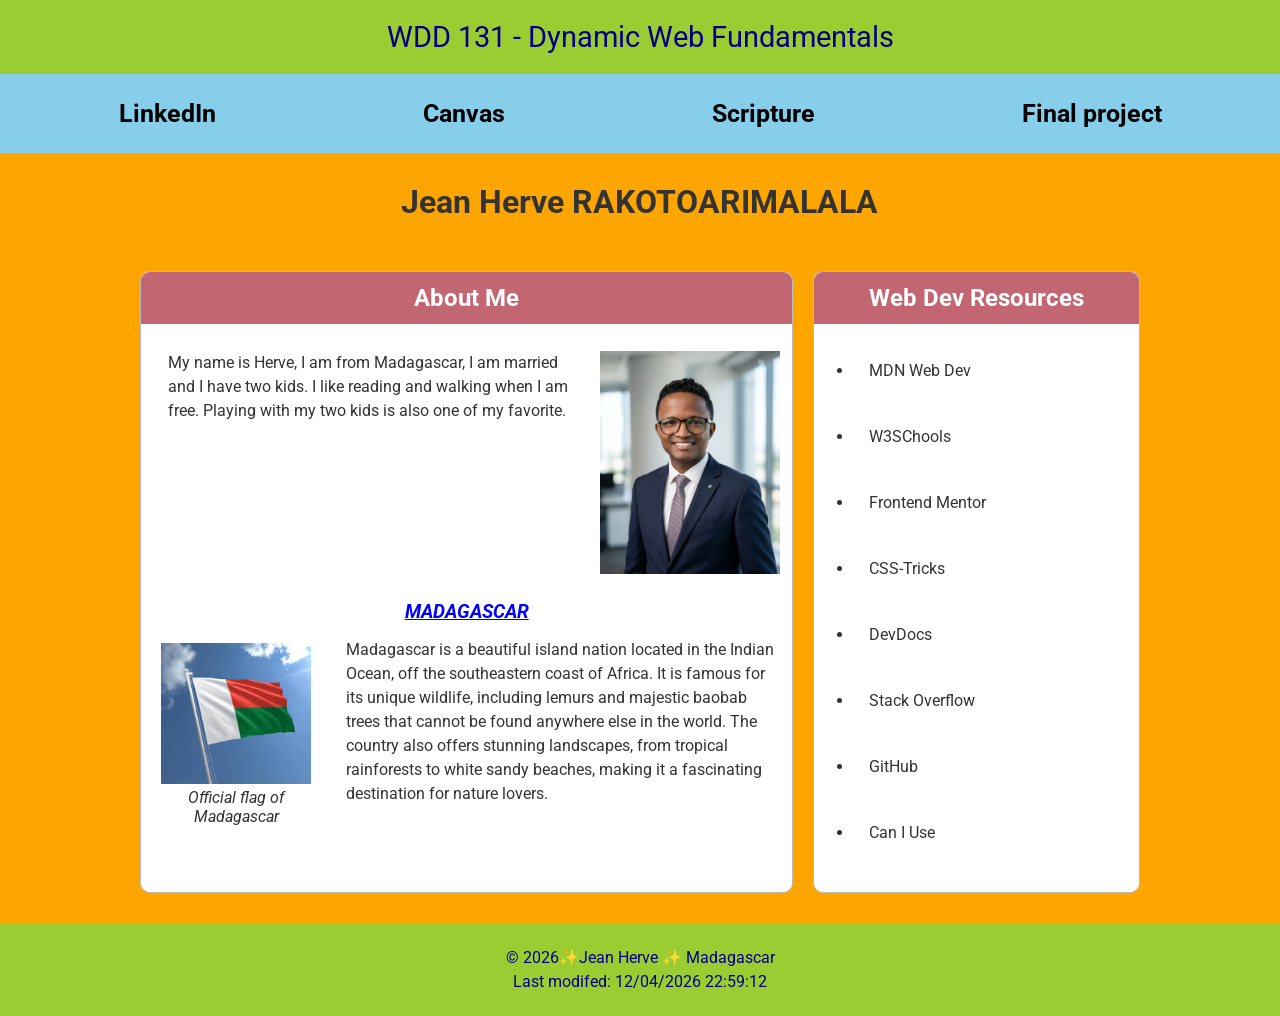
<file: index.html>
<!DOCTYPE html>
<html lang="en">

<head>
    <meta charset="UTF-8">
    <meta name="viewport" content="width=device-width, initial-scale=1.0">
    <meta name="description"
        content="My name is Herve and  This is the page where you can see my work durind the WDD 131 - Dynamic Web Fundamentals. here we create and work on them">
    <meta name="author" content="Jean Herve">
    <title> WDD 131 - Dynamic Web Fundamentals - Jean Herve </title>
    <link rel="stylesheet" href="styles/base.css">
    <link rel="preconnect" href="https://fonts.googleapis.com">
    <link rel="preconnect" href="https://fonts.gstatic.com" crossorigin>
    <link href="https://fonts.googleapis.com/css2?family=Roboto:wght@400;700&display=swap" rel="stylesheet">
    <script src="scripts/getdates.js" defer></script>
</head>

<body>
    <header>
        <span id="course-title">WDD 131 - Dynamic Web Fundamentals</span>
        <nav>
            <a href="https://www.linkedin.com/login/">LinkedIn</a>
            <a href="https://byupw.instructure.com/">Canvas</a>
            <a href="https://www.churchofjesuschrist.org/study/scriptures">Scripture</a>
            <a href="#">Final project</a>
        </nav>
    </header>

    <main>
        <h1> Jean Herve RAKOTOARIMALALA </h1>
        <section class="card">
            <h2>About Me</h2>
            <div class="about">
                <p> My name is Herve, I am from Madagascar, I am married and I have two kids.
                 I like reading and walking when I am free. Playing with my two kids is also one of my favorite.</p>
                <img src="images/profile.jpg" alt="jean_herve_profile" class="profile_img">
            </div>
            <h3 id="mada"> MADAGASCAR</h3>
            <div class="flag">
            <figure>
                <img src="images/malagasy-flag.jfif" alt="Malagasy_flag">
                <figcaption>Official flag of Madagascar</figcaption>
            </figure>
            <p>Madagascar is a beautiful island nation located in the Indian Ocean, off the southeastern coast of
                Africa. It is famous for its unique wildlife, including lemurs and majestic baobab trees that cannot
                be found anywhere else in the world. The country also offers stunning landscapes, from tropical
                rainforests to white sandy beaches, making it a fascinating destination for nature lovers.</p>
            </div>
        </section>
        <section class="card">
            <h2> Web Dev Resources </h2>
            <ul>
                <li>
                    <p>MDN Web Dev</p>
                </li>
                <li>
                    <p>W3SChools</p>
                </li>
                <li>
                    <p> Frontend Mentor</p>
                </li>
                <li>
                    <p>CSS-Tricks</p>
                </li>
                <li>
                    <p>DevDocs</p>
                </li>
                <li>
                    <p>Stack Overflow</p>
                </li>
                <li>
                    <p>GitHub</p>
                </li>
                <li>
                    <p>Can I Use</p>
                </li>
            </ul>

        </section>

    </main>
    <footer>
        <p>&copy; <span id="currentyear">2026</span>✨Jean Herve ✨ Madagascar </p>
        <p id="lastModified"></p>

    </footer>

</body>

</html>
</file>
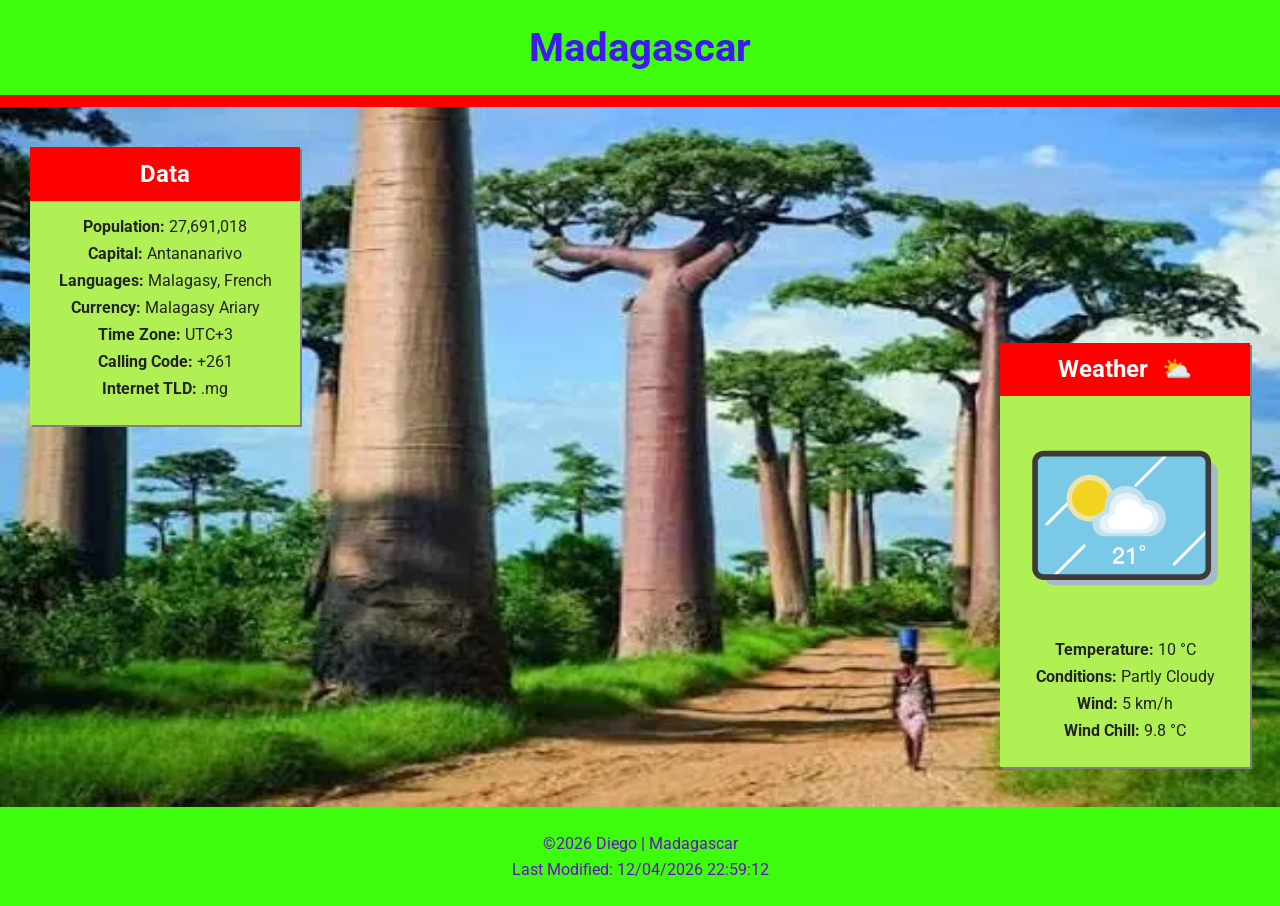
<file: place.html>
<!DOCTYPE html>
<html lang="en">

<head>
    <meta charset="UTF-8">
    <meta name="viewport" content="width=device-width, initial-scale=1.0">
    <meta name="description" content="Discover Madagascar, its geography, weather, and key facts.">
    <meta name="author" content="Jean Herve RAKOTOARIMALALA">

    <title>WDD 131 - country page- jean herve </title>

    <link rel="preconnect" href="https://fonts.googleapis.com">
    <link rel="preconnect" href="https://fonts.gstatic.com" crossorigin>
    <link href="https://fonts.googleapis.com/css2?family=Roboto:wght@400;700&display=swap" rel="stylesheet">
    <link rel="stylesheet" href="styles/place.css">
    <link rel="stylesheet" href="styles/place_media_query.css">

    <script src="scripts/place.js" defer></script>
</head>

<body>

    <header>
        <h1>Madagascar</h1>
    </header>

    <main>

        <section class="hero">

            <picture>
                <source srcset="images/alle-de-baobab.webp" media="(min-width: 768px)">
                <img src="images/alle-de-baobab.webp" alt="Ring-tailed lemurs in Madagascar" width="1200" height="700">
            </picture>

            <section class="card data">
                <h2>Data</h2>

                <!-- <p><strong>Area:</strong>587,041 sq km</p> -->
                <p><strong>Population:</strong> 27,691,018</p>
                <p><strong>Capital:</strong> Antananarivo</p>
                <p><strong>Languages:</strong> Malagasy, French</p>
                <p><strong>Currency:</strong> Malagasy Ariary</p>
                <p><strong>Time Zone:</strong> UTC+3</p>
                <p><strong>Calling Code:</strong> +261</p>
                <p><strong>Internet TLD:</strong> .mg</p>

            </section>

            <section class="card weather">
                <h2>Weather</h2>

                <img src="images/weather.svg" alt="Weather Icon" class="weather-icon">

                <p><strong>Temperature:</strong> <span id="temperature">10</span> °C</p>
                <p><strong>Conditions:</strong> Partly Cloudy</p>
                <p><strong>Wind:</strong> <span id="windSpeed">5</span> km/h</p>
                <p><strong>Wind Chill:</strong> <span id="windChill"></span></p>

            </section>

        </section>

    </main>

    <footer>
        <p>
            &copy;<span id="currentyear"></span> Diego | Madagascar
        </p>

        <p>
            Last Modified:
            <span id="lastModified"></span>
        </p>
    </footer>

</body>

</html>
</file>
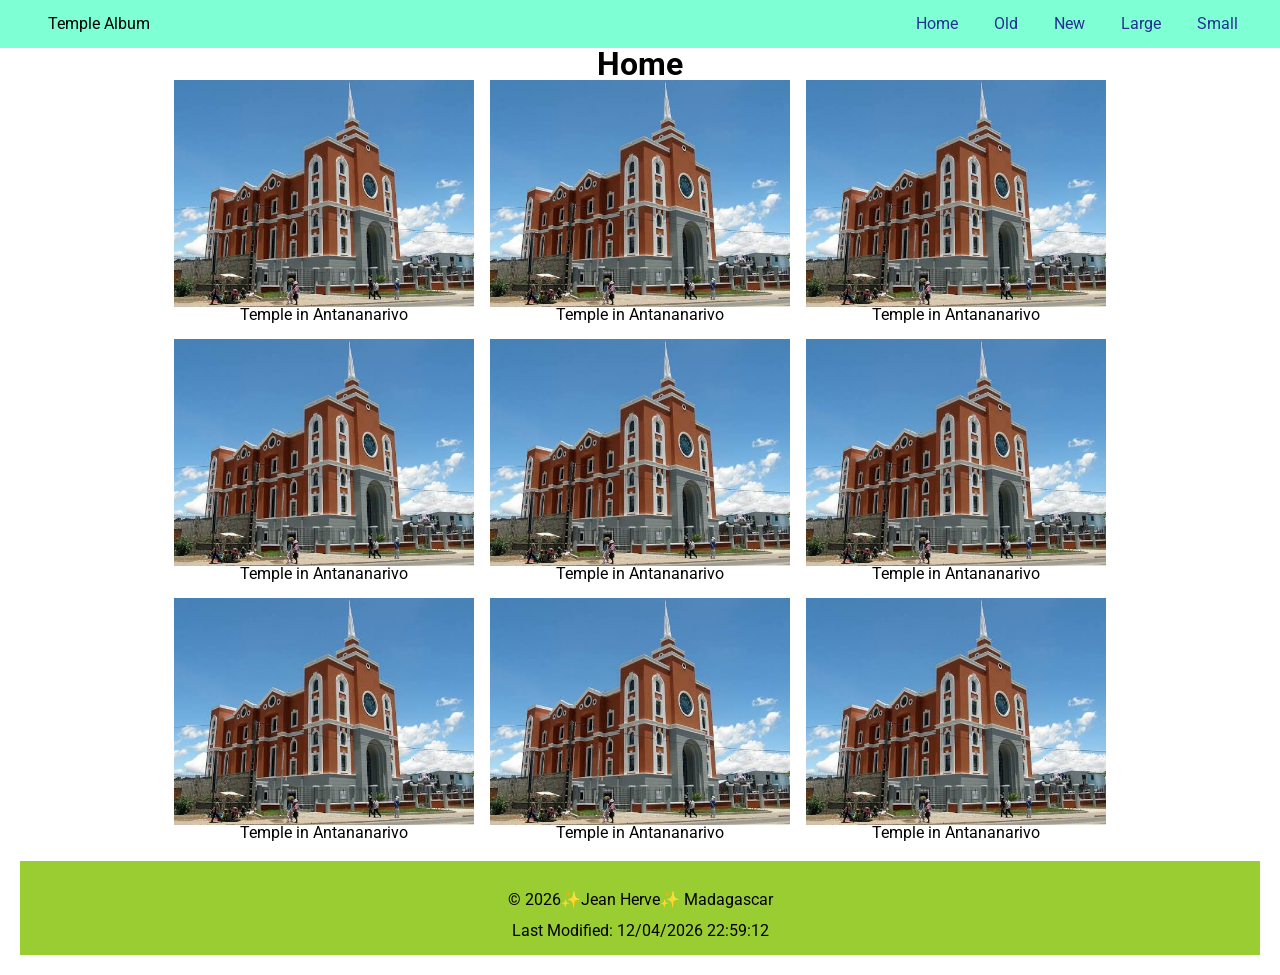
<file: temples.html>
<!DOCTYPE html>
<html lang="en">

<head>
    <meta charset="UTF-8">
    <meta name="viewport" content="width=device-width, initial-scale=1.0">
    <title>temple album </title>
    <meta name="description" content=" This webpage helps peple to see different LDS temples. Here people enjoy different kinds of temples whether the recent ones or the old ones.">
    <meta name="author" content="J. Herve">
    <link href="styles/temples.css" rel="stylesheet">
    <link href="styles/temples-large.css" rel="stylesheet">
    <link rel="preconnect" href="https://fonts.googleapis.com">
    <link rel="preconnect" href="https://fonts.gstatic.com" crossorigin>
    <link href="https://fonts.googleapis.com/css2?family=Roboto&display=swap" rel="stylesheet">
    <link href="https://fonts.googleapis.com/css2?family=Roboto:ital,wght@0,700;1,700&display=swap" rel="stylesheet">
    <script src="scripts/temples.js" defer></script>

</head>

<body>
    <header>
        <div class="header-top">
            <p>Temple Album</p>

            <button class="hamburger" id="hamburger-btn" aria-label="Toggle menu" aria-expanded="false">&#9776;</button>
        </div>
        <nav class="navigation">
            <a href="#">Home</a>
            <a href="#">Old</a>
            <a href="#">New</a>
            <a href="#">Large</a>
            <a href="#">Small</a>
        </nav>
    </header>

    <main>
        
        <h1> Home </h1>
        <div class="gallery">
            <figure>
                <img src="images/templespic.jfif" alt="lds temple">
                <figcaption>Temple in Antananarivo</figcaption>
            </figure>
            <figure>
                <img src="images/templespic.jfif" alt="lds temple">
                <figcaption>Temple in Antananarivo</figcaption>
            </figure>
            <figure>
                <img src="images/templespic.jfif" alt="lds temple">
                <figcaption>Temple in Antananarivo</figcaption>
            </figure>
            <figure>
                <img src="images/templespic.jfif" alt="lds temple">
                <figcaption>Temple in Antananarivo</figcaption>
            </figure>
            <figure>
                <img src="images/templespic.jfif" alt="lds temple">
                <figcaption>Temple in Antananarivo</figcaption>
            </figure>
            <figure>
                <img src="images/templespic.jfif" alt="lds temple">
                <figcaption>Temple in Antananarivo</figcaption>
            </figure>
            <figure>
                <img src="images/templespic.jfif" alt="lds temple">
                <figcaption>Temple in Antananarivo</figcaption>
            </figure>
            <figure>
                <img src="images/templespic.jfif" alt="lds temple">
                <figcaption>Temple in Antananarivo</figcaption>
            </figure>
            <figure>
                <img src="images/templespic.jfif" alt="lds temple">
                <figcaption>Temple in Antananarivo</figcaption>
            </figure>
        </div>
    </main>

    <footer>
        <p>&copy; <span id="currentyear">2026</span>✨Jean Herve✨ Madagascar </p>
        <p id="lastModified"></p>

    </footer>

</body>

</html>
</file>
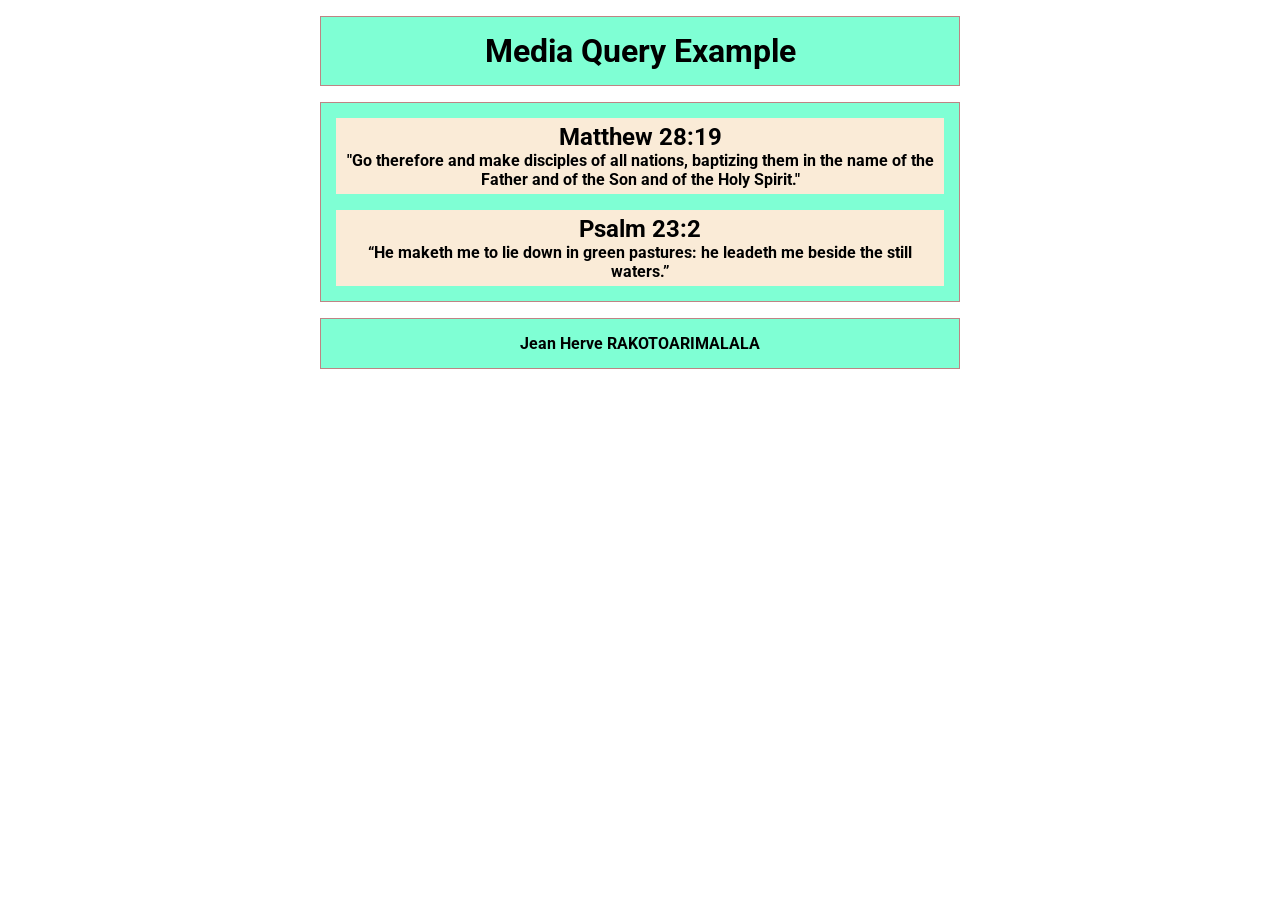
<file: week02/media-query.html>
<!DOCTYPE html>
<html lang="en">
<head>
    <meta charset="UTF-8">
    <meta name="viewport" content="width=device-width, initial-scale=1.0">
    <title>wdd31 - media query example</title>
    <meta name="description" content="Media query learning example page">
    <meta name="author" content="Jean Herve">
    <link rel="preconnect" href="https//fonts.googleapis.com">
    <link rel="preconnect" href="https//fonts.gstatic.com cro" crossorigin>
    <Link href="https://fonts.googleapis.com/css2?family=roboto&display=swap" rel="stylesheet">
    <link rel="stysheet" href="styles/media-query-large.css">
    <link rel="stylesheet" href="styles/media-query.css">
    <link href="https://fonts.googleapis.com/css2?family=Roboto:ital,wght@0,700;1,700&display=swap" rel="stylesheet">

</head>
<body>
    <header>
        <h1> Media Query Example</h1>
    </header>
    <main>
        <section>
            <h2> Matthew 28:19</h2>
            <p>"Go therefore and make disciples of all nations, baptizing them in the name of the Father and of the Son and of the Holy Spirit."</p>
        </section>

        <section>
            <h2>Psalm 23:2</h2>
            <p>“He maketh me to lie down in green pastures: he leadeth me beside the still waters.”</p>

        </section>
    </main>
    <footer>
        <P>Jean Herve RAKOTOARIMALALA</P>
    </footer>

    
</body>
</html>
</file>
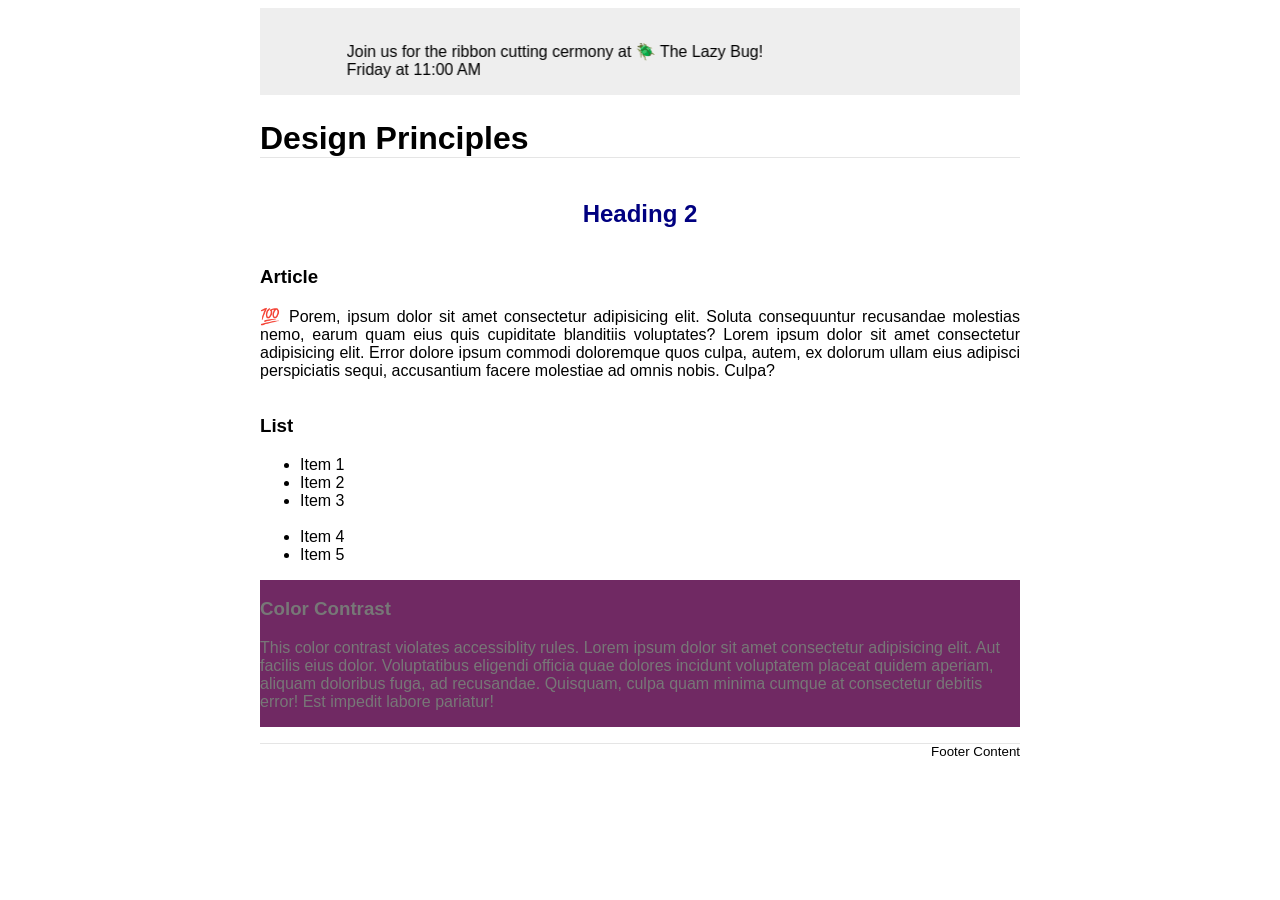
<file: week03/design.html>
<!DOCTYPE html>
<html lang="en">
<head>
    <meta charset="UTF-8">
    <meta name="viewport" content="width=device-width, initial-scale=1.0">
    <title>Document</title>
    <link href="styles/design.css" rel="stylesheet">
</head>
<body>
    <header>
	<marquee behavior="alternate" direction="right"><br>Join us for the ribbon cutting cermony at 🪲 The Lazy Bug!<br>Friday at 11:00 AM</marquee>
	<h1>Design Principles</h1>
</header>
<main>
	<h2>Heading 2</h2>
	<section>
		<h3>Article</h3>
		<article>
			<p>💯 Porem, ipsum dolor sit amet consectetur adipisicing elit. Soluta consequuntur recusandae molestias nemo, earum quam eius quis cupiditate blanditiis voluptates? Lorem ipsum dolor sit amet consectetur adipisicing elit. Error dolore ipsum commodi doloremque quos culpa, autem, ex dolorum ullam eius adipisci perspiciatis sequi, accusantium facere molestiae ad omnis nobis. Culpa?</p>
		</article>
	</section>
	<section>
		<h3>List</h3>
		<ul>
			<li>Item 1</li>
			<li>Item 2</li>
			<li>Item 3<br><br></li>
			<li>Item 4</li>
			<li>Item 5</li>
		</ul>
	</section>
	<div class="callout">
		<h3>Color Contrast</h3>
		<p>This color contrast violates accessiblity rules. Lorem ipsum dolor sit amet consectetur adipisicing elit. Aut facilis eius dolor. Voluptatibus eligendi officia quae dolores incidunt voluptatem placeat quidem aperiam, aliquam doloribus fuga, ad recusandae. Quisquam, culpa quam minima cumque at consectetur debitis error! Est impedit labore pariatur!</p>
	</div>
</main>
<footer>
	Footer Content
</footer>
</body>
</html>
</file>
<file: styles/base.css>
* {
    margin: 0;
    padding: 0;
    box-sizing: border-box;
}


body {
    font-family: "Roboto", sans-serif;
    background-color: orange;
    color: #333;
}


header {
    background-color: yellowgreen;
    color: navy;
}


#course-title {
    display: block;
    text-align: center;
    font-size: 1.8rem;
    padding: 20px;
}


nav {
    display: flex;
    justify-content: space-around;
    background-color: skyblue;
    padding: 15px;
}

nav a {
    color: black;
    text-decoration: none;
    padding: 10px 15px;
    font-weight: bold;
    font-size: 25px;
}

nav a:hover {
    background-color: white;
    color: red;
    border-radius: 5px;
}


main {
    max-width: 1000px;
    margin: 30px auto;
    display: grid;
    grid-template-columns: 2fr 1fr;
    gap: 20px;
    justify-content: space-around;
}

main h1 {
    grid-column: 1 / 3;
    text-align: center;
    margin-bottom: 30px;
}

.about {
    display: flex;
    padding: 12px;
}

.flag {
    display: flex;

}

#mada {
    text-align: center;
    text-decoration-line: underline;
    font-style: oblique;
    color: blue;
}



.card h2 {
    background-color: rgba(156, 7, 27, 0.616);
    color: white;
    text-align: center;
    padding: 12px;
}


.card p {
    padding: 15px;
    line-height: 1.5;
}

.card {
    border: 1px solid #bbb;
    border-radius: 10px;
    background-color: white;
    overflow: hidden;
}

.profile_img {
    width: 180px;
    display: block;
    margin: 15px auto;
}

figure {
    text-align: center;
    margin: 20px;
}

figure img {
    width: 150px;
}

figcaption {
    font-style: italic;
}

ul {
    padding: 20px 40px;
}

li {
    margin-bottom: 12px;
}

li a {
    color: blue;
}

li a:hover {
    color: red;
}

footer {
    background-color: yellowgreen;
    color: navy;
    text-align: center;
    padding: 20px;
    margin-top: 30px;
}

footer p {
    margin: 5px 0;
}
</file>
<file: styles/place.css>
:root {
    --primary-color: #3dfc0d;
    --secondary-color: red;
    --background-color: #f4f4f4;
    --card-color: rgba(255, 255, 255, 0.85);
    --text-color: #222;
    --heading-color: rgb(64, 25, 240);
}


* {
    margin: 0;
    padding: 0;
    box-sizing: border-box;
}



body {
    font-family: "Roboto", sans-serif;
    background-color: var(--background-color);
    color: var(--text-color);
}

header {
    background: var(--primary-color);
    color: var(--heading-color);
    text-align: center;
    padding: 1.5rem;
    border-bottom: 12px solid var(--secondary-color);
}

header h1 {
    font-size: 2.5rem;
}



.hero {
    position: relative;
}

.hero picture,
.hero img {
    display: block;
    width: 100%;
}


.card {
    background: var(--card-color);
    padding: 1.2rem;
    text-align: center;
}

.card h2 {
    margin-bottom: 1rem;
    text-align: center;
}

.card p {
    margin: .5rem 0;
    text-align: center;
}


.weather-icon {
    width: 20px;
    display: block;
    margin: 0 auto 1rem;
}


footer {
    background: var(--primary-color);
    color: rgb(103, 17, 189);
    text-align: center;
    padding: 1.5rem;
    line-height: 1.6;
}
</file>
<file: styles/place_media_query.css>
@media screen and (min-width: 760px) {

    .hero {
        position: relative;
    }

    .data {
        position: absolute;
        top: 40px;
        left: 30px;
        width: 270px;
    }

    .weather {
        position: absolute;
        bottom: 40px;
        right: 30px;
        width: 250px;
    }

    .card {
        background: rgb(177, 240, 84);
        box-shadow: 2px 2px gray;
    }

    .card h2 {
        background: var(--secondary-color);
        color: white;
        padding: .8rem;
        margin: -1.2rem -1.2rem 1rem -1.2rem;
        text-align: center;
    }

    .weather-icon {
        display: none;
    }

    .weather h2::after {
        content: " ⛅";
        margin-left: .5rem;
    }
}

@media screen and (max-width: 767px) {

    header h1 {
        font-size: 2rem;
    }

    .card {
        margin: 1rem;
    }


    .weather-icon {
        display: block;
    }


    .weather h2::after {
        content: "";
    }

    .card h2 {
        font-size: 2rem;
        margin-bottom: 1rem;
    }

    .card p {
        line-height: 1.8;
    }
}
</file>
<file: styles/temples.css>
*{
    margin: 0;
    padding: 0;
    box-sizing: border-box;
}

body {
    font-family: "Roboto", sans-serif;
    line-height: 1;
}
.header-top {
    display: flex;
    justify-content: space-between;
    align-items: center;
    padding: 1rem;
    
}

header {
    background-color: aquamarine;
}

nav {
    display: flex;
}

.navigation {
    display: none;

}

.navigation.open {
    display: flex;
    flex-direction: column;
}

.navigation a {
    color: rgba(21, 9, 134, 0.842);
    text-decoration: none;
    padding: 10px;
    text-align: center;
}

.navigation a:hover {
    background-color: white;
    color: #2c3e50;
}

.hamburger {
    background: none;
    border: none;
    font-size: 1.5rem;
    color: navy;
    cursor: pointer;
}
main {
    max-width: 800px;
    margin: 0 auto;
     display: flex;
    flex-direction: column;
    align-items: center;
}

.gallery {
    display: grid;
    grid-template-columns: 1fr;
    gap: 1rem;
    justify-items: center;
}
figure img {
    width: 100%;
    max-width: 300px;
    display: block;
}


figcaption {
    text-align: center;
    
}

footer {
    margin: 20px;
    background-color: yellowgreen;
    padding: 1rem;
}

footer p {
    text-align: center;
    padding-top: 15px;
    
}
</file>
<file: styles/temples-large.css>
@media screen and (min-width: 600px) {

    .hamburger {
        display: none;
    }

    .navigation {
        display: flex;
        flex-direction: row;
        justify-content: center;
        gap: 1rem;
    }

    .header-top {
        display: block;
        padding: 1rem;
    }

    header {
        display: flex;
        justify-content: space-between;
        align-items: center;
        padding: 0 2rem;
    }

    main {
        max-width: 1000px;
        margin: 0 auto;
    }

    .gallery {
        display: grid;
        grid-template-columns: repeat(3, 1fr);
        gap: 1rem;
        justify-items: center;
    }
}
</file>
<file: week02/styles/media-query-large.css>
@media screen and (min-width: 500px) {
    header {
        background-color: black;
        color: white;
    }

    main {
        grid-template-columns: 1fr 1fr;
    }
}
</file>
<file: week02/styles/media-query.css>
* {
    margin: 0;
    padding: 0;
    box-sizing: border-box;
}

body {
    font-weight: 700;
    font-style: normal;
    font-family: "Roboto", sans-serif;

}

header,
main,
footer {
    max-width: 640px;
    margin: 1rem auto;
    border: 1px solid rgb(190, 132, 132);
    padding: 15px;
    text-align: center;
    background-color: aquamarine;
}

main {
    display: grid;
    grid-template-columns: 1fr;
    gap: 1rem;
}

section {
    padding: 5px;
    background-color: antiquewhite;
}
</file>
<file: week03/styles/design.css>
body {
	font-family: Roboto, helvetica, sans-serif;
}

header,
main,
footer {
	max-width: 760px;
	margin: 0 auto;
}

marquee {
	padding: 1rem;
	background-color: #eee;
}

h1 {
	border-bottom: 1px solid rgba(0, 0, 0, 0.1);
}

main {
	display: grid;
}

h2 {
	color: navy;
	text-align: center;
}

article p {
	text-align: justify;
}

.callout {
	color: #777;
	background-color: #702963;
}

footer {
	margin-top: 1rem;
	border-top: 1px solid rgba(0, 0, 0, 0.1);
	font-size: smaller;
	text-align: right;
}
</file>
